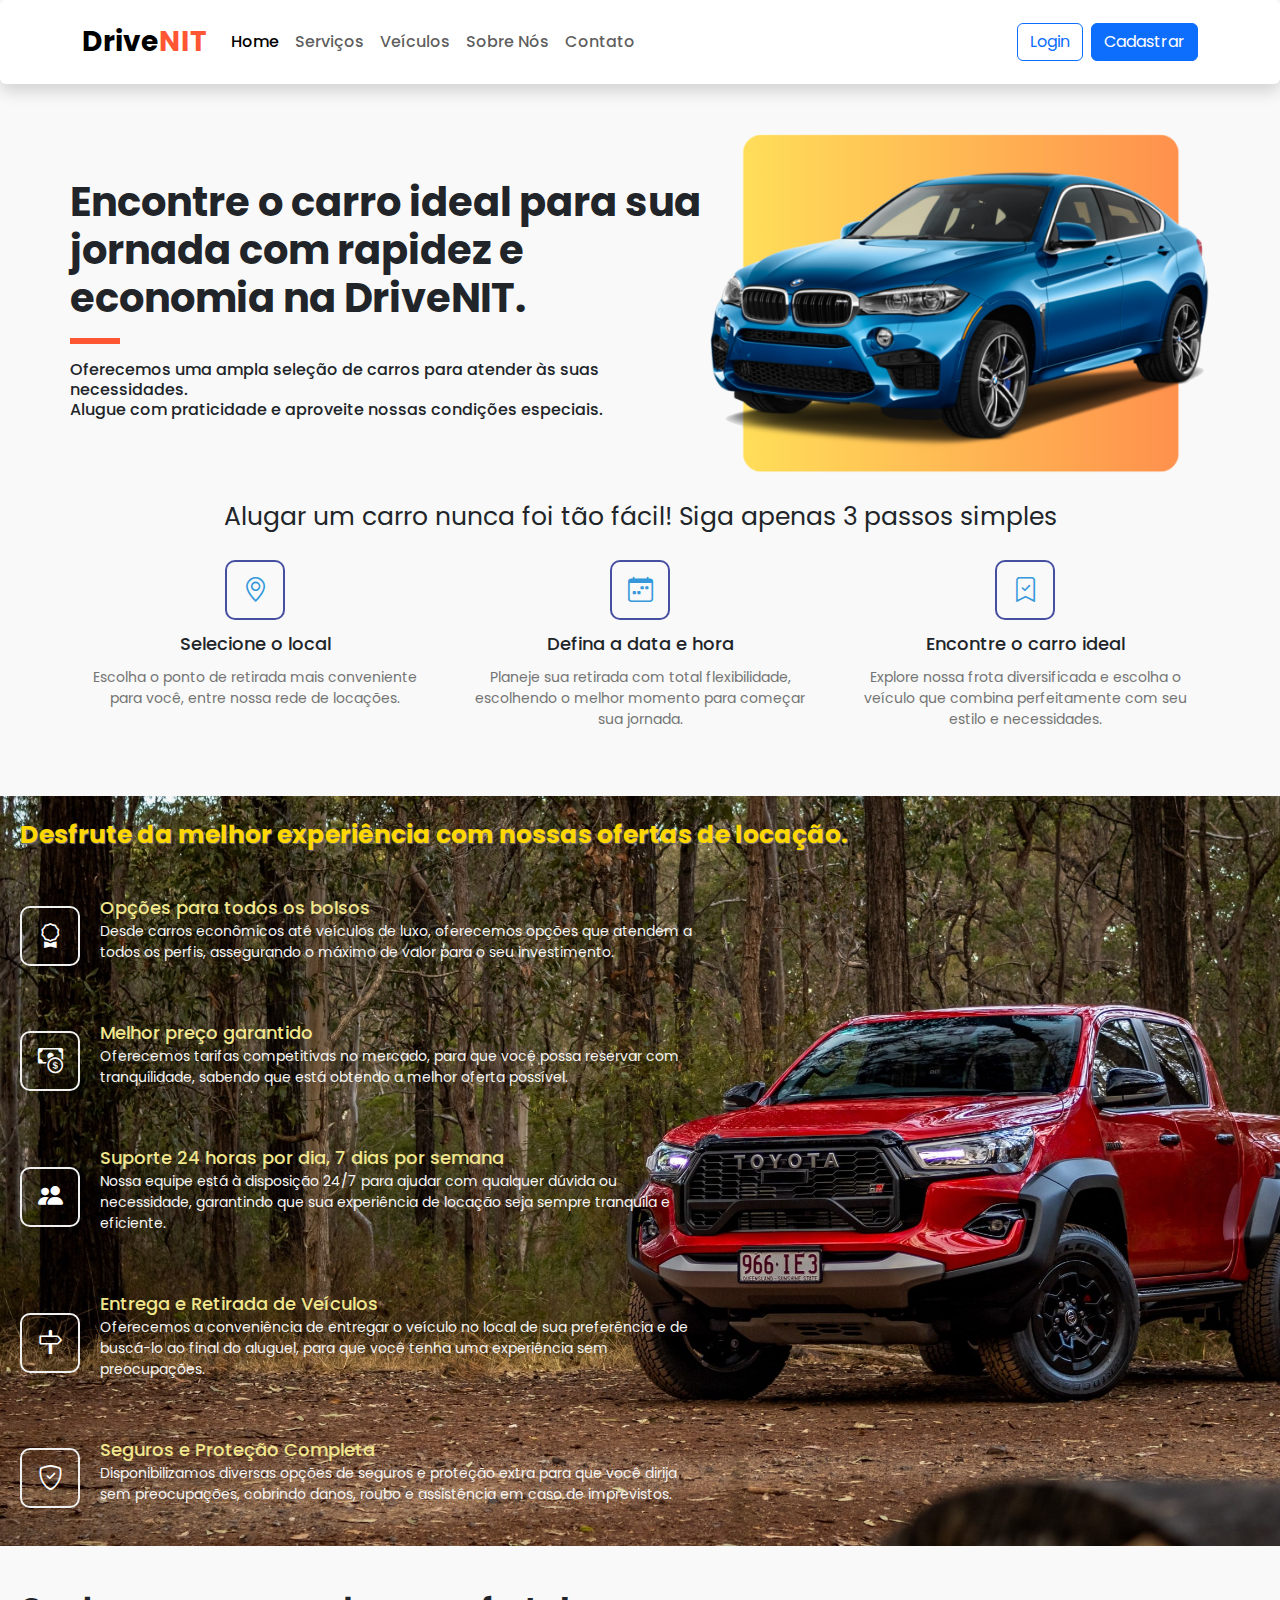
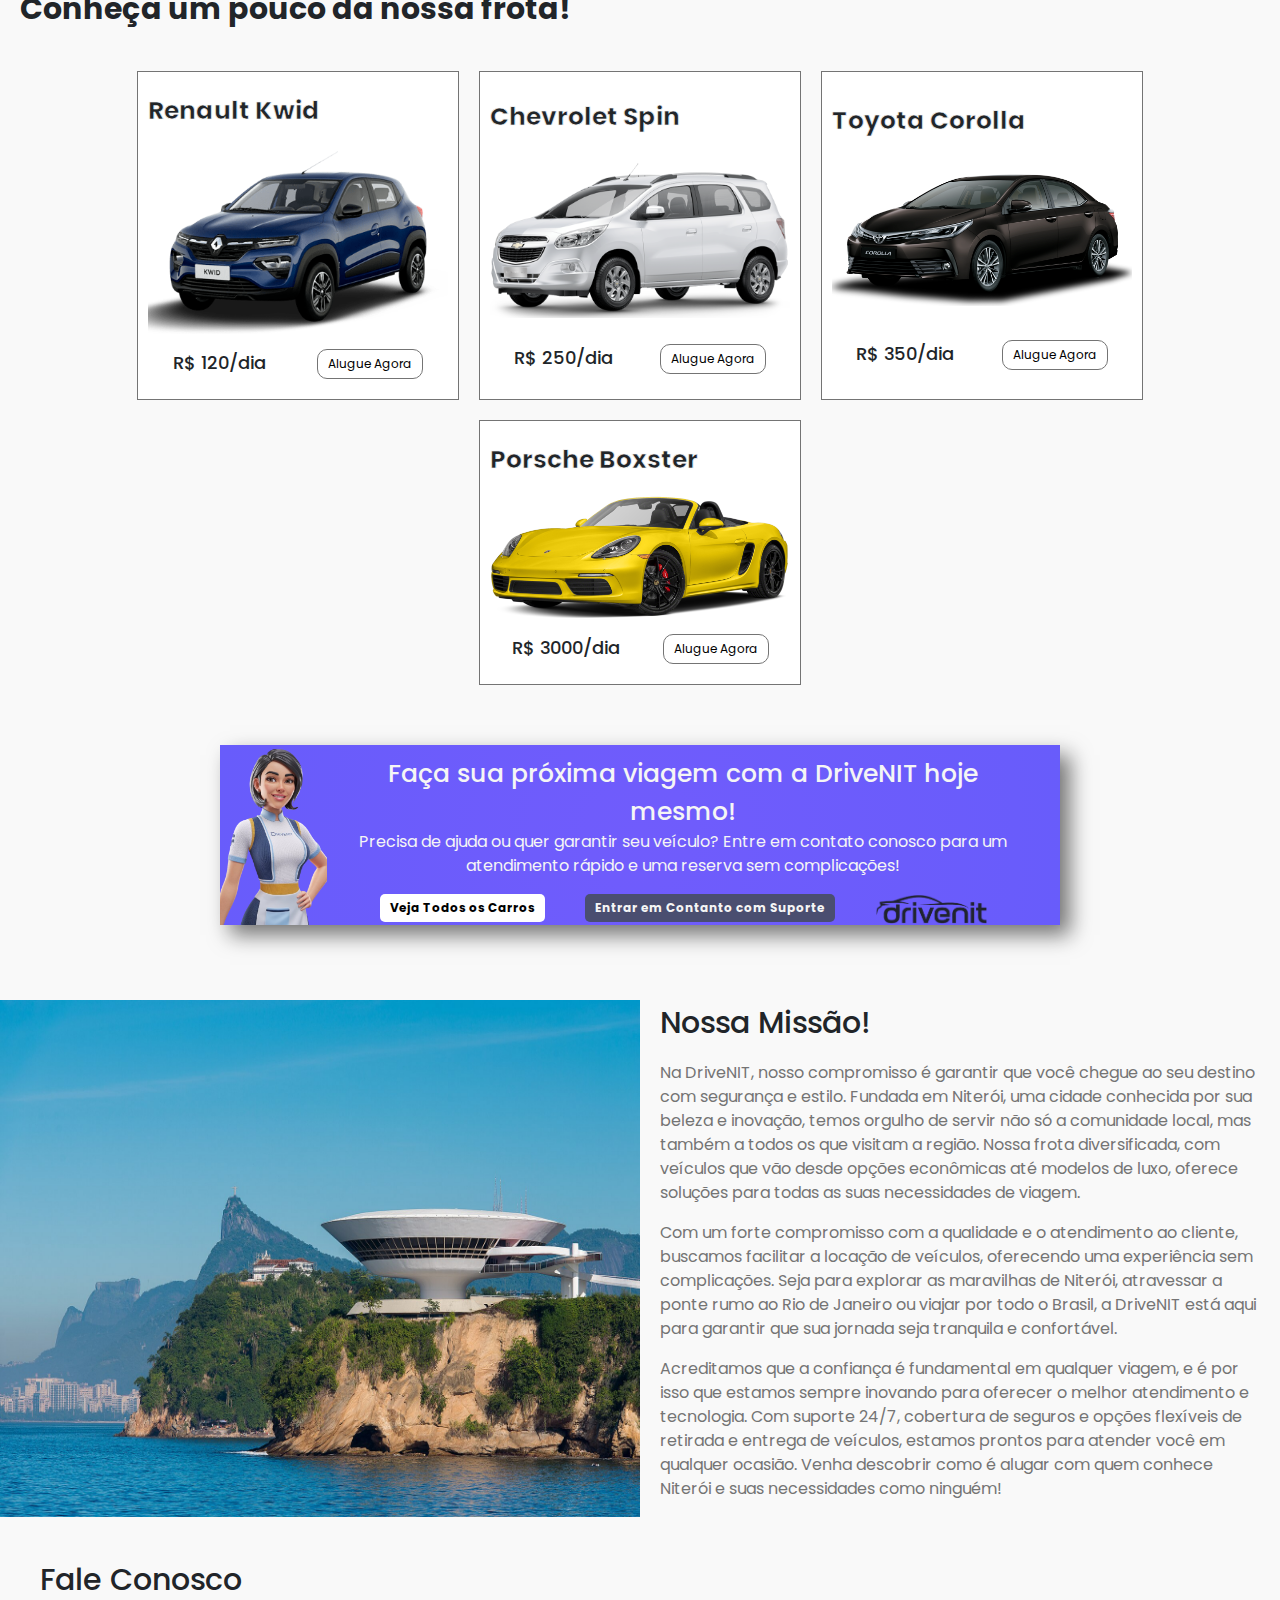
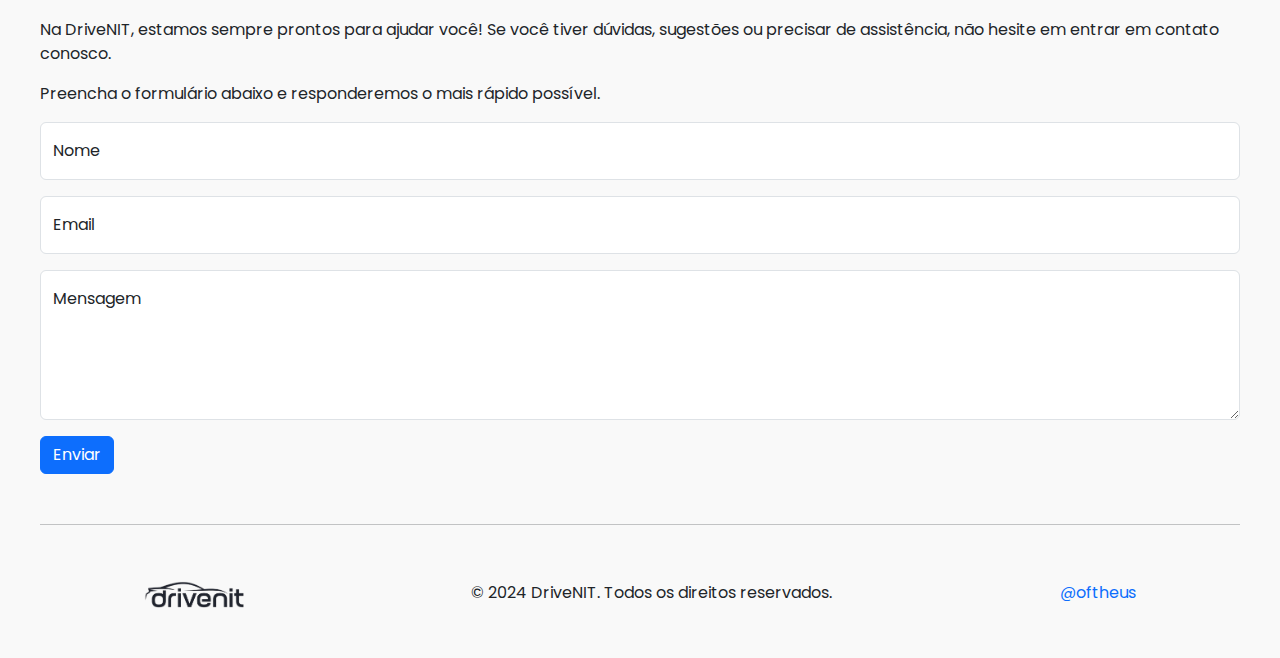
<file: index.html>
<!doctype html>
<html lang="en">
  <head>
    <meta charset="utf-8">
    <meta name="viewport" content="width=device-width, initial-scale=1">
    <title>DriveNIT</title>
    <link rel="stylesheet" href="style.css">
    <link href="https://cdn.jsdelivr.net/npm/bootstrap@5.3.3/dist/css/bootstrap.min.css" rel="stylesheet" integrity="sha384-QWTKZyjpPEjISv5WaRU9OFeRpok6YctnYmDr5pNlyT2bRjXh0JMhjY6hW+ALEwIH" crossorigin="anonymous">
    <link rel="stylesheet" href="https://cdn.jsdelivr.net/npm/bootstrap-icons@1.11.3/font/bootstrap-icons.min.css">
    <script src="script.js" defer></script>
  </head>
  
  <body class="vh-100">

    <!-- NavBar Bootstrap -->
    <nav class="navbar navbar-expand-lg navbar-light bg-light shadow p-3 mb-5 bg-body rounded">
      <div class="container">
        <a class="navbar-brand fs-3 fw-bold" href="#">Drive<span class="nit-text">NIT</span></a>
        <button class="navbar-toggler" type="button" data-bs-toggle="collapse" data-bs-target="#navbarSupportedContent" aria-controls="navbarSupportedContent" aria-expanded="false" aria-label="Toggle navigation">
          <span class="navbar-toggler-icon"></span>
        </button>
        
        <div class="collapse navbar-collapse" id="navbarSupportedContent">
          <ul class="navbar-nav me-auto mb-2 mb-lg-0">
            <li class="nav-item">
              <a class="nav-link active fw-medium" aria-current="page" href="#home">Home</a>
            </li>
            <li class="nav-item">
              <a class="nav-link fw-medium" href="#services">Serviços</a>
            </li>
            <li class="nav-item">
              <a class="nav-link fw-medium" href="#home-veiculos">Veículos</a>
            </li>
            <li class="nav-item">
              <a class="nav-link fw-medium" href="#sobre-container">Sobre Nós</a>
            </li>
            <li class="nav-item">
              <a class="nav-link fw-medium" href="#contato-container">Contato</a>
            </li>
          </ul>
          
          <!-- Botões de Login e Cadastrar -->
          <div class="d-flex">
            <a href="login.html" class="btn btn-outline-primary me-2">Login</a>
            <a href="cadastrar.html" class="btn btn-primary">Cadastrar</a>
          </div>
        </div>
      </div>
    </nav>
    


    <main>
      <section id="home">
        <div id="main-container">
          <div class="text-container">
            <h1>Encontre o carro ideal para sua jornada com rapidez e economia na DriveNIT.</h1>
            <hr class="line-detail">
            <h2>Oferecemos uma ampla seleção de carros para atender às suas necessidades.</br> Alugue com praticidade e aproveite nossas condições especiais.</h2>
          </div>
          <div class="banner-home">
            <img src="assets/bmwx6.png" class="img-fluid" alt="BMWX6">
          </div>
        </div>
        <div id="steps-container">
          <span class="steps-title">Alugar um carro nunca foi tão fácil! Siga apenas 3 passos simples</span>
          <div id="steps">
            <div class="step" id="first">
              <div class="icon">
                <i class="bi bi-geo-alt"></i>
              </div>
              <span>Selecione o local</span>
              <p>Escolha o ponto de retirada mais conveniente para você, entre nossa rede de locações.</p>
            </div>
            <div class="step" id="second">
              <div class="icon">
                <i class="bi bi-calendar-week"></i>
              </div>
              <span>Defina a data e hora</span>
              <p>Planeje sua retirada com total flexibilidade, escolhendo o melhor momento para começar sua jornada.</p>
            </div>
            <div class="step" id="third">
              <div class="icon">
                <i class="bi bi-bookmark-check"></i>
              </div>
              <span>Encontre o carro ideal</span>
              <p>Explore nossa frota diversificada e escolha o veículo que combina perfeitamente com seu estilo e necessidades.</p>
            </div>
          </div>
        </div>
      </section>

      <section id="services">
        <div class="services-title">
          <span>Desfrute da melhor experiência com nossas ofertas de locação.</span>
        </div>
        <div class="service">
          <div class="icon service">
            <i class="bi bi-award"></i>
          </div>
          <div class="service-description">
            <span>Opções para todos os bolsos</span>
            <p>Desde carros econômicos até veículos de luxo, oferecemos opções que atendem a todos os perfis, assegurando o máximo de valor para o seu investimento.</p>
          </div>
        </div>
        <div class="service">
          <div class="icon service">
            <i class="bi bi-cash-coin"></i>
          </div>
          <div class="service-description">
            <span>Melhor preço garantido</span>
            <p>Oferecemos tarifas competitivas no mercado, para que você possa reservar com tranquilidade, sabendo que está obtendo a melhor oferta possível.</p>
          </div>
        </div>
        <div class="service">
          <div class="icon service">
            <i class="bi bi-people-fill"></i>
          </div>
          <div class="service-description">
            <span>Suporte 24 horas por dia, 7 dias por semana</span>
            <p>Nossa equipe está à disposição 24/7 para ajudar com qualquer dúvida ou necessidade, garantindo que sua experiência de locação seja sempre tranquila e eficiente.</p>
          </div>
        </div>
        <div class="service">
          <div class="icon service">
            <i class="bi bi-signpost"></i>
          </div>
          <div class="service-description">
            <span>Entrega e Retirada de Veículos</span>
            <p>Oferecemos a conveniência de entregar o veículo no local de sua preferência e de buscá-lo ao final do aluguel, para que você tenha uma experiência sem preocupações.</p>
          </div>
        </div>
        <div class="service">
          <div class="icon service">
            <i class="bi bi-shield-check"></i>
          </div>
          <div class="service-description">
            <span>Seguros e Proteção Completa</span>
            <p>Disponibilizamos diversas opções de seguros e proteção extra para que você dirija sem preocupações, cobrindo danos, roubo e assistência em caso de imprevistos.</p>
          </div>
        </div>
      </section>

      <section class="veiculos" id="home-veiculos">
        <div class="veiculo-top-container">
          <span class="veiculo-title">Conheça um pouco da nossa frota!</span>
        </div>
        
        <div class="veiculo-bottom-container">
          <div class="carro" id="1">
            <span class="car-name">Renault Kwid</span>
            <img src="assets/kwid.png" alt="Renault Kwid">
            <div class="price-container">
              <span class="valor">R$ 120/dia</span>
              <a href="cadastrar.html"><button class="alugar-btn">Alugue Agora</button></a>
            </div>
          </div>
          <div class="carro" id="2">
            <span class="car-name">Chevrolet Spin</span>
            <img src="assets/spin.png" alt="Chevrolet Spin">
            <div class="price-container">
              <span class="valor">R$ 250/dia</span>
              <a href="cadastrar.html"><button class="alugar-btn">Alugue Agora</button></a>
            </div>
          </div>
          <div class="carro" id="3">
            <span class="car-name">Toyota Corolla</span>
            <img src="assets/corola.png" alt="Toyota Corolla">
            <div class="price-container">
              <span class="valor">R$ 350/dia</span>
              <a href="cadastrar.html"><button class="alugar-btn">Alugue Agora</button></a>
            </div>
          </div>
          <div class="carro" id="4">
            <span class="car-name">Porsche Boxster</span>
            <img src="assets/porsche.png" alt="Porsche Boxster">
            <div class="price-container">
              <span class="valor">R$ 3000/dia</span>
              <a href="cadastrar.html"><button class="alugar-btn">Alugue Agora</button></a>
            </div>
          </div>
        </div>

        <div id="chamada-container">
          <img src="assets/assistent.png" alt="assistent" id="assistent-img">
          <div class="chamada-text-container">
            <span class="chamada-text">Faça sua próxima viagem com a DriveNIT hoje mesmo!</span>
            <p>Precisa de ajuda ou quer garantir seu veículo? Entre em contato conosco para um atendimento rápido e uma reserva sem complicações!</p>
            <div class="chamada-button-container">
              <a href="catalogo.html"><button class="see-all-btn" href="cadastrar.html">Veja Todos os Carros</button></a>
              <a href="#contato-container"><button class="support-online-btn">Entrar em Contanto com Suporte</button></a>
              <img src="assets/logo.png" alt="logo" id="logo-img">
            </div>
          </div>
        </div>
      </section>

      <section id="sobre-container">
        <img src="assets/mac.jpg" alt="MAC">
        <div class="sobre-texto">
          <span>Nossa Missão!</span>
          <div class="sobre-paragrafos">
            <p id="paragrafo1-sobre">Na DriveNIT, nosso compromisso é garantir que você chegue ao seu destino com segurança e estilo. Fundada em Niterói, uma cidade conhecida por sua beleza e inovação, temos orgulho de servir não só a comunidade local, mas também a todos os que visitam a região. Nossa frota diversificada, com veículos que vão desde opções econômicas até modelos de luxo, oferece soluções para todas as suas necessidades de viagem.</p>
            <p>Com um forte compromisso com a qualidade e o atendimento ao cliente, buscamos facilitar a locação de veículos, oferecendo uma experiência sem complicações. Seja para explorar as maravilhas de Niterói, atravessar a ponte rumo ao Rio de Janeiro ou viajar por todo o Brasil, a DriveNIT está aqui para garantir que sua jornada seja tranquila e confortável.</p>
            <p>Acreditamos que a confiança é fundamental em qualquer viagem, e é por isso que estamos sempre inovando para oferecer o melhor atendimento e tecnologia. Com suporte 24/7, cobertura de seguros e opções flexíveis de retirada e entrega de veículos, estamos prontos para atender você em qualquer ocasião. Venha descobrir como é alugar com quem conhece Niterói e suas necessidades como ninguém!</p>
          </div>
        </div>
      </section>

      <section id="contato-container">
        <span>Fale Conosco</span>
        <p id="paragrafo1-contato">Na DriveNIT, estamos sempre prontos para ajudar você! Se você tiver dúvidas, sugestões ou precisar de assistência, não hesite em entrar em contato conosco.</p>
        <p>Preencha o formulário abaixo e responderemos o mais rápido possível.</p>
        <form id="contact-form">
          <div class="form-floating mb-3">
            <input type="text" class="form-control" id="floatingInput" placeholder="Nome" required>
            <label for="floatingInput">Nome</label>
          </div>
          <div class="form-floating">
            <input type="email" class="form-control" id="floatingPassword" placeholder="nome@exemplo.com" required>
            <label for="floatingInput">Email</label>
          </div>
          <div class="form-floating" id="messagem-textarea">
            <textarea class="form-control" placeholder="Deixe sua mensagem aqui." id="floatingTextarea2" style="height: 150px" required></textarea>
            <label for="floatingTextarea2">Mensagem</label>
          </div>
          <button type="submit" class="btn btn-primary">Enviar</button>
        </form>
        <hr>
      </section>
    </main>

    <footer>
      <div class="footer-container">
        <img src="assets/logo.png" alt="logo">
        <span>© 2024 DriveNIT. Todos os direitos reservados.</span>
        <a href="https://github.com/oftheus">@oftheus</a>
      </div>
    </footer>

    <script src="https://cdn.jsdelivr.net/npm/bootstrap@5.3.3/dist/js/bootstrap.bundle.min.js" integrity="sha384-YvpcrYf0tY3lHB60NNkmXc5s9fDVZLESaAA55NDzOxhy9GkcIdslK1eN7N6jIeHz" crossorigin="anonymous"></script>
  </body>
</html>
</file>
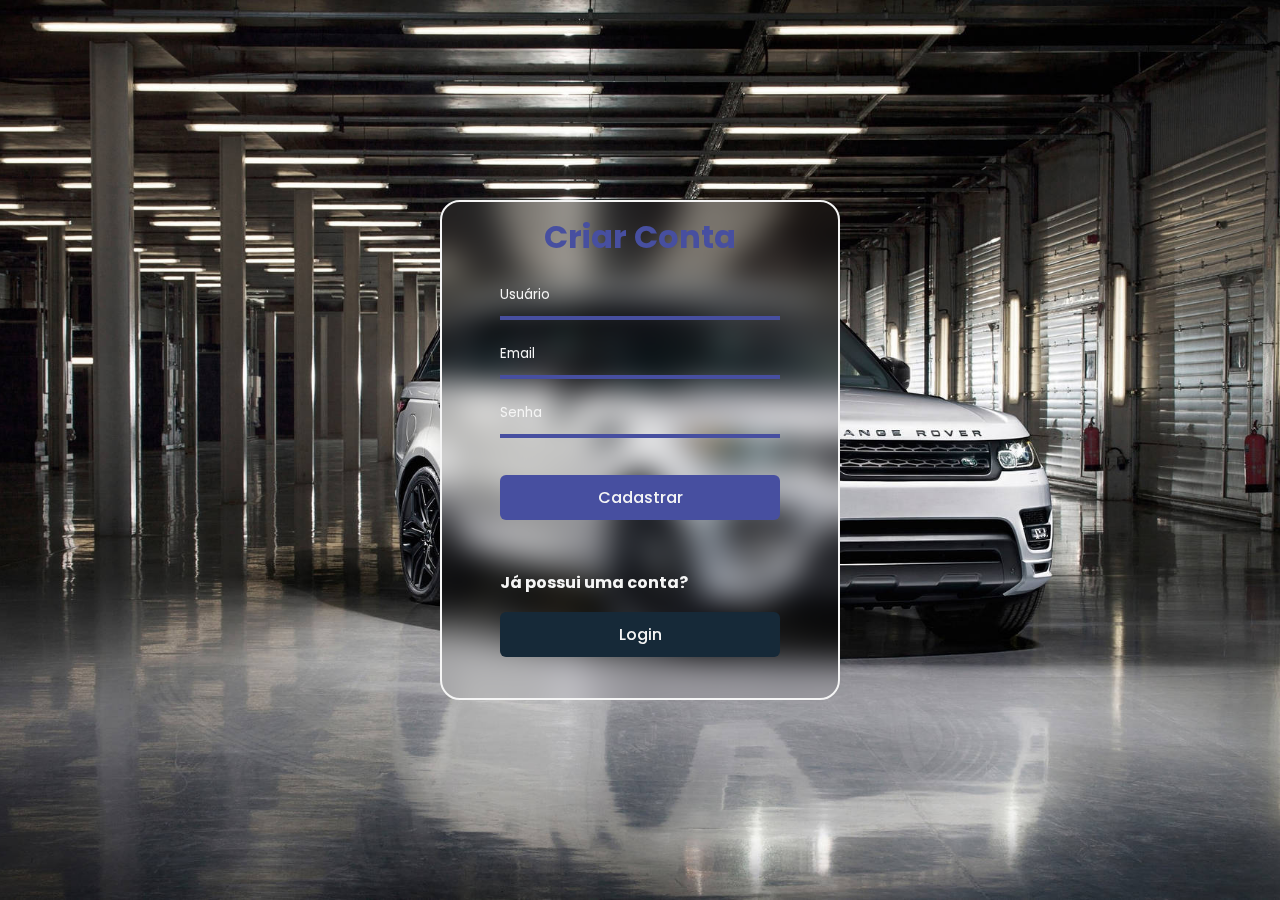
<file: cadastrar.html>
<!DOCTYPE html>
<html lang="en">
<head>
  <meta charset="UTF-8">
  <meta name="viewport" content="width=device-width, initial-scale=1.0">
  <title>Inicial | DriveNIT</title>
  <link rel="stylesheet" href="style.css">
  <script src="script.js" defer></script>
</head>
<body class="lc-body" id="cadastrar-body">
  <main>
    <div class="cadastrar-container">
      <form id="form-cadastro">
        <span>Criar Conta</span>
        <div class="form-floating">
          <input type="text" class="form-control" id="floatingInput" placeholder="Usuário" required>
          <label for="floatingInput"></label>
          <div class="invalid-feedback">
          </div>
          <hr>
        </div>
        <div class="form-floating mb-3">
          <input type="email" class="form-control" id="floatingInput" placeholder="Email" required>
          <label for="floatingInput"></label>
          <div class="invalid-feedback">
          </div>
          <hr>
        </div>
        <div class="form-floating">
          <input type="password" class="form-control" id="floatingPassword" placeholder="Senha" required minlength="6">
          <label for="floatingPassword"></label>
          <div class="invalid-feedback">
          </div>
          <hr>
        </div>
        <button type="submit" class="btn btn-primary lc-btn">Cadastrar</button>
      </form>
      <div class="opcao-login">
        <p>Já possui uma conta?</p>
        <a href="login.html"><button class="btn btn-primary lc-btn" id="opcao-login-btn">Login</button></a>
      </div>
    </div>
  </main>
</body>
</html>
</file>
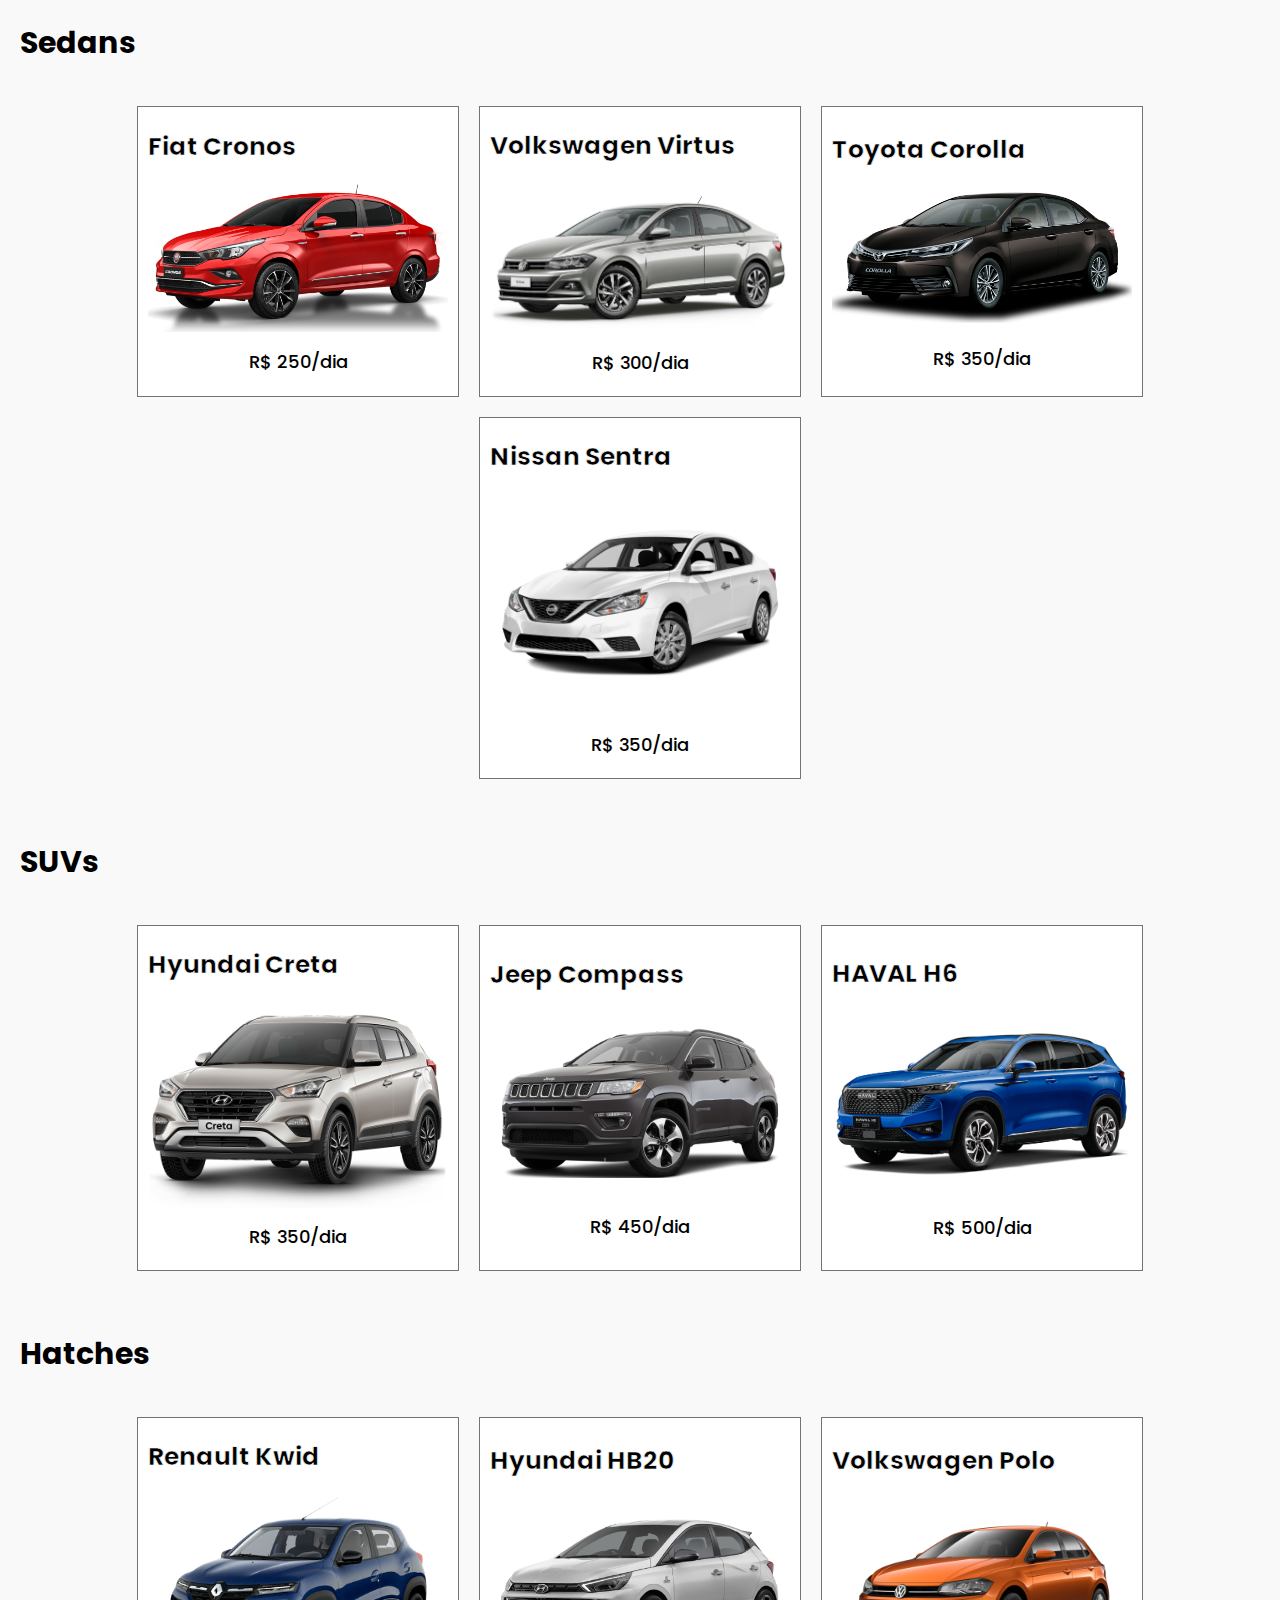
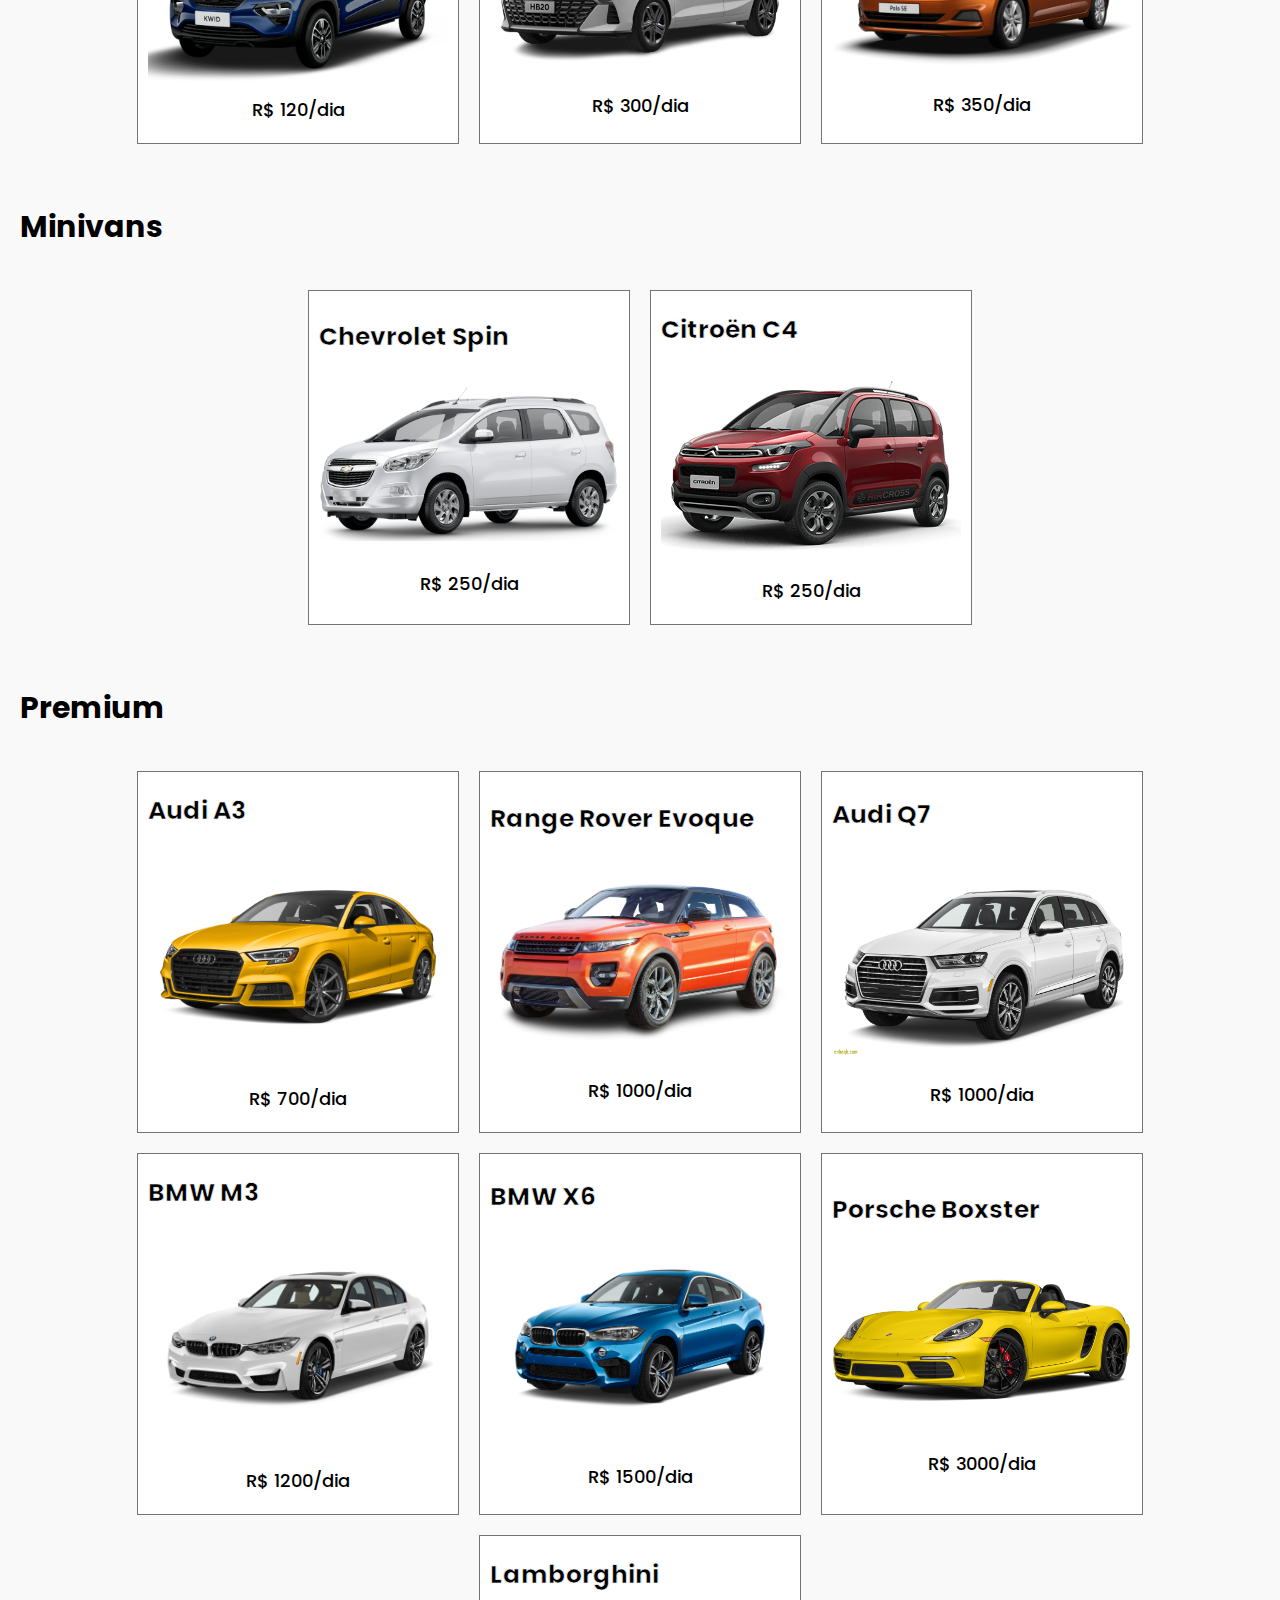
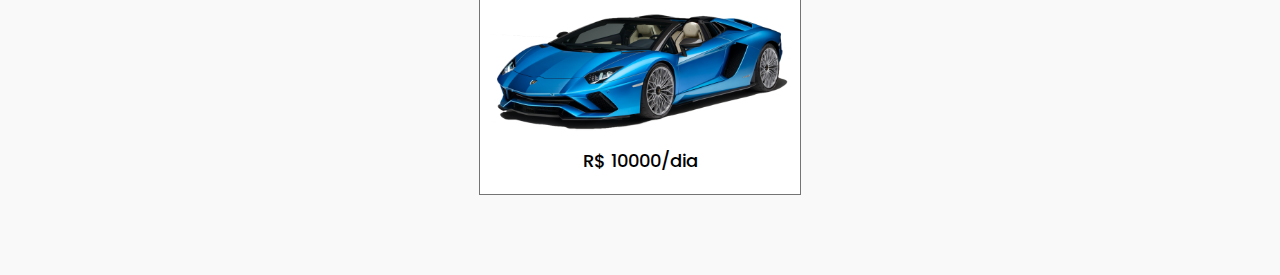
<file: catalogo.html>
<!DOCTYPE html>
<html lang="en">
<head>
  <meta charset="UTF-8">
  <meta name="viewport" content="width=device-width, initial-scale=1.0">
  <title>Catálogo</title>
  <link rel="stylesheet" href="style.css">
</head>
<body>
  <main>
    <section class="veiculos" id="catalago-veiculos">

      <div class="veiculo-top-container sedans">
        <span class="veiculo-title">Sedans</span>
      </div>
      <div class="veiculo-bottom-container sedans">
        <div class="carro" id="1">
          <span class="car-name">Fiat Cronos</span>
          <img src="assets/cronos.png" alt="Fiat Cronos">
          <div class="price-container">
            <span class="valor">R$ 250/dia</span>
          </div>
        </div>
        <div class="carro" id="2">
          <span class="car-name">Volkswagen Virtus</span>
          <img src="assets/virtus.png" alt="Volkswagen Virtus">
          <div class="price-container">
            <span class="valor">R$ 300/dia</span>
          </div>
        </div>
        <div class="carro" id="3">
          <span class="car-name">Toyota Corolla</span>
          <img src="assets/corola.png" alt="Toyota Corolla">
          <div class="price-container">
            <span class="valor">R$ 350/dia</span>
          </div>
        </div>
        <div class="carro" id="4">
          <span class="car-name">Nissan Sentra</span>
          <img src="assets/sentra.png" alt="Nissan Sentra">
          <div class="price-container">
            <span class="valor">R$ 350/dia</span>
          </div>
        </div>
      </div>

      <div class="veiculo-top-container suvs">
        <span class="veiculo-title">SUVs</span>
      </div>
      <div class="veiculo-bottom-container suvs">
        <div class="carro" id="1">
          <span class="car-name">Hyundai Creta</span>
          <img src="assets/creta.png" alt="Hyundai Creta">
          <div class="price-container">
            <span class="valor">R$ 350/dia</span>
          </div>
        </div>
        <div class="carro" id="2">
          <span class="car-name">Jeep Compass</span>
          <img src="assets/compass.png" alt="Jeep Compass">
          <div class="price-container">
            <span class="valor">R$ 450/dia</span>
          </div>
        </div>
        <div class="carro" id="3">
          <span class="car-name">HAVAL H6</span>
          <img src="assets/haval.png" alt="HAVAL H6">
          <div class="price-container">
            <span class="valor">R$ 500/dia</span>
          </div>
        </div>
      </div>

      <div class="veiculo-top-container hatches">
        <span class="veiculo-title">Hatches</span>
      </div>
      <div class="veiculo-bottom-container">
        <div class="carro" id="1">
          <span class="car-name">Renault Kwid</span>
          <img src="assets/kwid.png" alt="Renault Kwid">
          <div class="price-container">
            <span class="valor">R$ 120/dia</span>
          </div>
        </div>
        <div class="carro" id="2">
          <span class="car-name">Hyundai HB20</span>
          <img src="assets/hb20.png" alt="Hyundai HB20">
          <div class="price-container">
            <span class="valor">R$ 300/dia</span>
          </div>
        </div>
        <div class="carro" id="3">
          <span class="car-name">Volkswagen Polo</span>
          <img src="assets/polo.png" alt="Volkswagen Polo">
          <div class="price-container">
            <span class="valor">R$ 350/dia</span>
          </div>
        </div>
      </div>

      <div class="veiculo-top-container minivans">
        <span class="veiculo-title">Minivans</span>
      </div>
      <div class="veiculo-bottom-container minivans">
        <div class="carro" id="1">
          <span class="car-name">Chevrolet Spin</span>
          <img src="assets/spin.png" alt="Chevrolet Spin">
          <div class="price-container">
            <span class="valor">R$ 250/dia</span>
          </div>
        </div>
        <div class="carro" id="2">
          <span class="car-name">Citroën C4</span>
          <img src="assets/c4.png" alt="Citroën C4">
          <div class="price-container">
            <span class="valor">R$ 250/dia</span>
          </div>
        </div>
      </div>

      <div class="veiculo-top-container premium">
        <span class="veiculo-title">Premium</span>
      </div>
      <div class="veiculo-bottom-container premium">
        <div class="carro" id="1">
          <span class="car-name">Audi A3</span>
          <img src="assets/a3.png" alt="Audi A3">
          <div class="price-container">
            <span class="valor">R$ 700/dia</span>
          </div>
        </div>
        <div class="carro" id="2">
          <span class="car-name">Range Rover Evoque</span>
          <img src="assets/rangerover.png" alt="Land Rover Range Rover Evoque">
          <div class="price-container">
            <span class="valor">R$ 1000/dia</span>
          </div>
        </div>
        <div class="carro" id="3">
          <span class="car-name">Audi Q7</span>
          <img src="assets/q7.png" alt="Audi Q7">
          <div class="price-container">
            <span class="valor">R$ 1000/dia</span>
          </div>
        </div>
        <div class="carro" id="4">
          <span class="car-name">BMW M3</span>
          <img src="assets/m3.png" alt="BMW M3">
          <div class="price-container">
            <span class="valor">R$ 1200/dia</span>
          </div>
        </div>
        <div class="carro" id="5">
          <span class="car-name">BMW X6</span>
          <img src="assets/x6.png" alt="BMW X6">
          <div class="price-container">
            <span class="valor">R$ 1500/dia</span>
          </div>
        </div>
        <div class="carro" id="6">
          <span class="car-name">Porsche Boxster</span>
          <img src="assets/porsche.png" alt="Porsche Boxster">
          <div class="price-container">
            <span class="valor">R$ 3000/dia</span>
          </div>
        </div>
        <div class="carro" id="7">
          <span class="car-name">Lamborghini</span>
          <img src="assets/lamborghini.png" alt="Lamborghini">
          <div class="price-container">
            <span class="valor">R$ 10000/dia</span>
          </div>
        </div>
      </div>

    </section>
  </main>
</body>
</html>
</file>
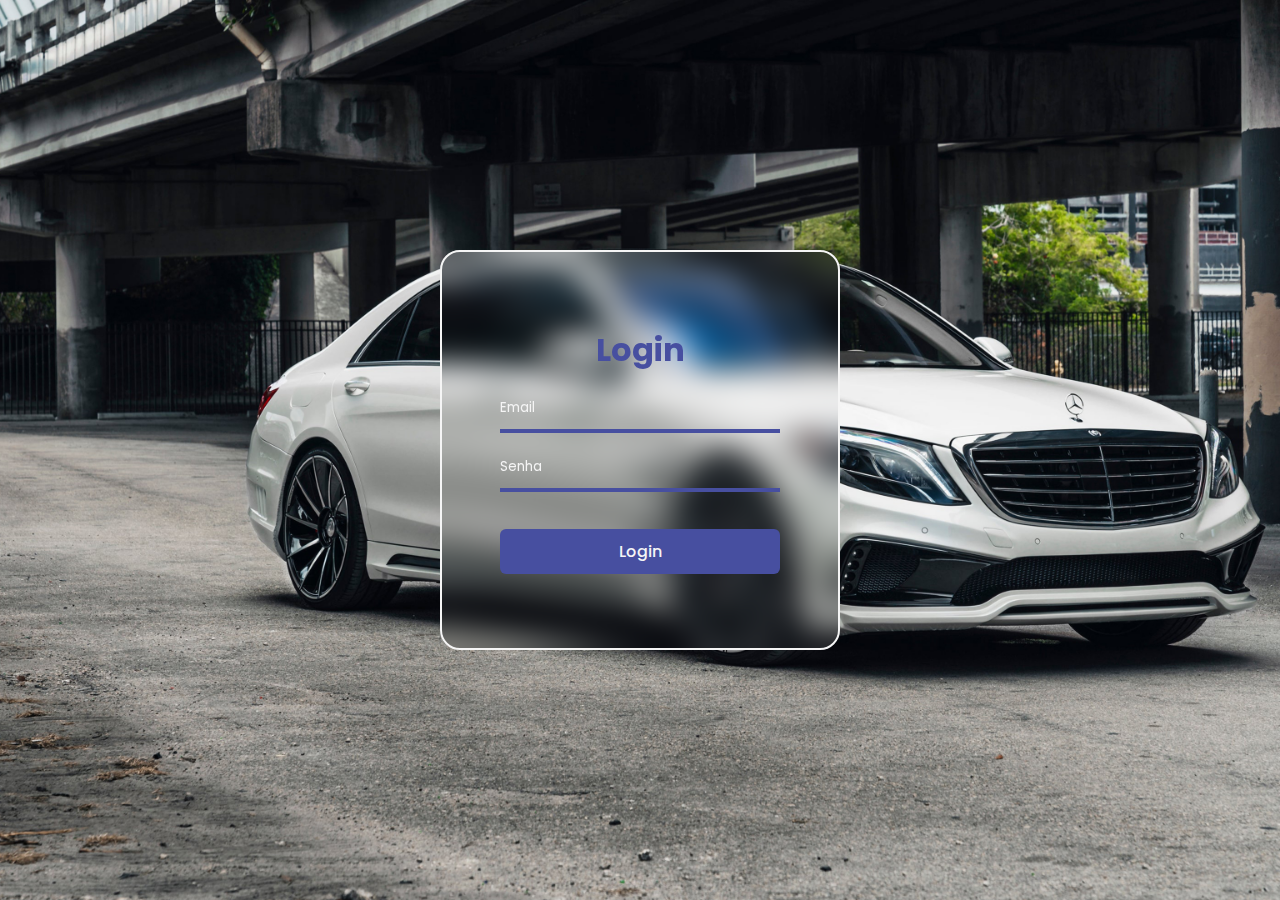
<file: login.html>
<!DOCTYPE html>
<html lang="en">
<head>
  <meta charset="UTF-8">
  <meta name="viewport" content="width=device-width, initial-scale=1.0">
  <title>Inicial | DriveNIT</title>
  <link rel="stylesheet" href="style.css">
  <script src="script.js" defer></script>
</head>
<body class="lc-body">
  <main id="login-main">
    <form class="lc-form" id="loginform">
      <span>Login</span>
      <div class="form-floating mb-3">
        <input type="email" class="form-control" id="floatingInput" placeholder="Email" required>
        <label for="floatingInput"></label>
        <div class="invalid-feedback">
        </div>
        <hr>
      </div>
      <div class="form-floating">
        <input type="password" class="form-control" id="floatingPassword" placeholder="Senha" required minlength="6">
        <label for="floatingPassword"></label>
        <div class="invalid-feedback">
        </div>
        <hr>
      </div>
      <button type="submit" class="btn btn-primary lc-btn">Login</button>
    </form>
  </main>
</body>
</html>
</file>
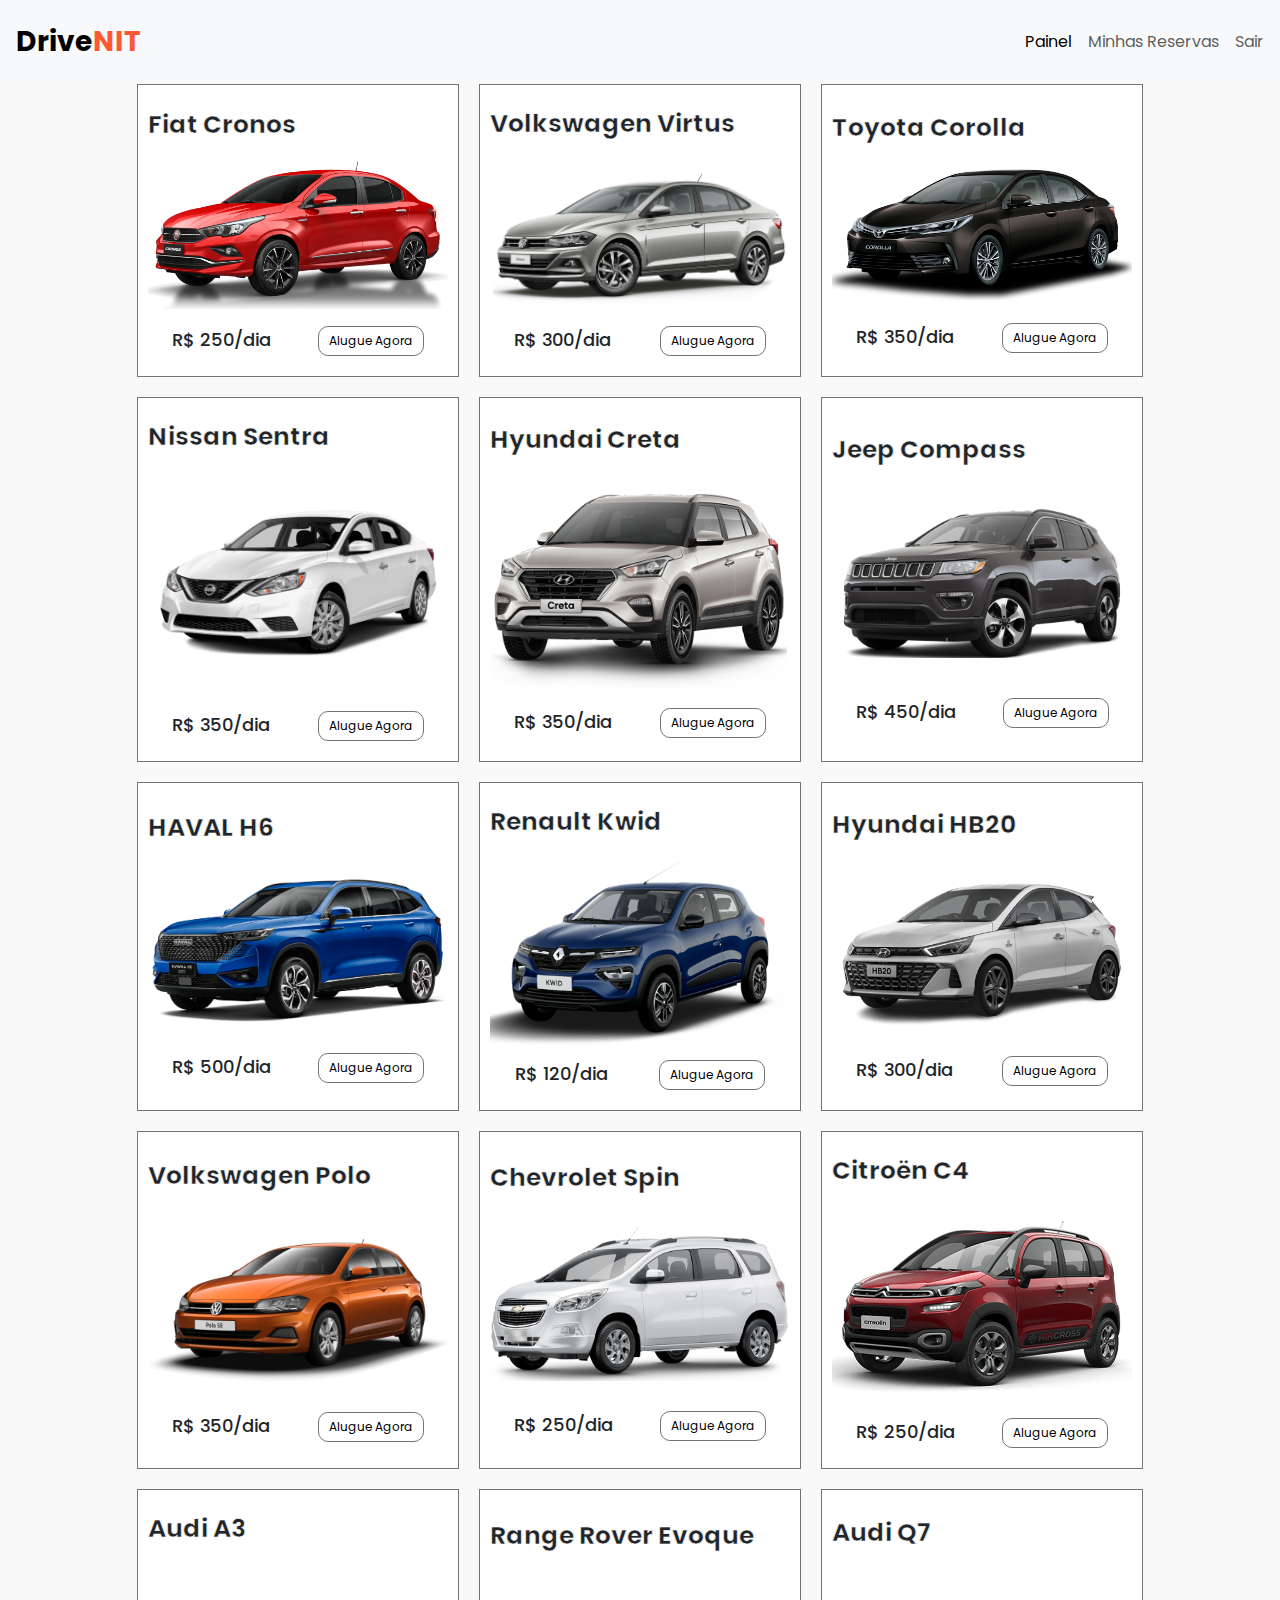
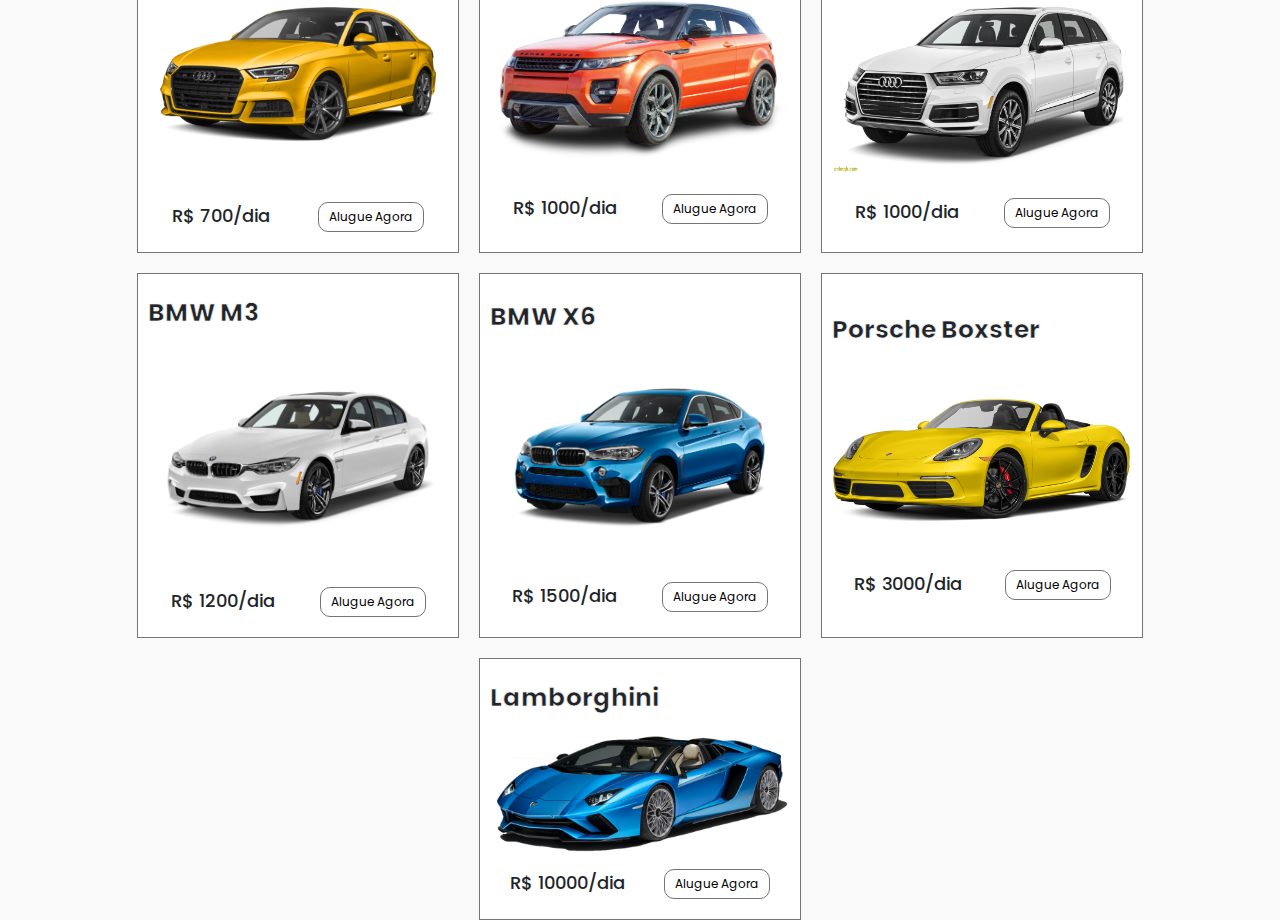
<file: usuariopage.html>
<!DOCTYPE html>
<html lang="en">
<head>
  <meta charset="UTF-8">
  <meta name="viewport" content="width=device-width, initial-scale=1.0">
  <title>DriveNIT</title>
  <link rel="stylesheet" href="style.css">
  <link href="https://cdn.jsdelivr.net/npm/bootstrap@5.3.3/dist/css/bootstrap.min.css" rel="stylesheet" integrity="sha384-QWTKZyjpPEjISv5WaRU9OFeRpok6YctnYmDr5pNlyT2bRjXh0JMhjY6hW+ALEwIH" crossorigin="anonymous">
  <script src="script.js" defer></script>
</head>
<body class="vh-100">
  <nav class="navbar navbar-light bg-light p-3">
    <a class="navbar-brand fs-3 fw-bold" href="#">Drive<span class="nit-text">NIT</span></a>
    <div class="navbar-nav ms-auto d-flex flex-row gap-3">
      <a class="nav-item nav-link active" href="#">Painel</a>
      <a class="nav-item nav-link" href="minhasreservas.html">Minhas Reservas</a>
      <a class="nav-item nav-link" href="#">Sair</a>
    </div>
  </nav>
  
  <main>
    <div class="veiculo-bottom-container">
      
      <div class="carro" id="1">
        <span class="car-name">Fiat Cronos</span>
        <img src="assets/cronos.png" alt="Fiat Cronos">
        <div class="price-container">
          <span class="valor">R$ 250/dia</span>
          <a href="#alugar"><button class="alugar-btn">Alugue Agora</button></a>
        </div>
      </div>
      <div class="carro" id="2">
        <span class="car-name">Volkswagen Virtus</span>
        <img src="assets/virtus.png" alt="Volkswagen Virtus">
        <div class="price-container">
          <span class="valor">R$ 300/dia</span>
          <a href="#alugar"><button class="alugar-btn">Alugue Agora</button></a>
        </div>
      </div>
      <div class="carro" id="3">
        <span class="car-name">Toyota Corolla</span>
        <img src="assets/corola.png" alt="Toyota Corolla">
        <div class="price-container">
          <span class="valor">R$ 350/dia</span>
          <a href="#alugar"><button class="alugar-btn">Alugue Agora</button></a>
        </div>
      </div>
      <div class="carro" id="4">
        <span class="car-name">Nissan Sentra</span>
        <img src="assets/sentra.png" alt="Nissan Sentra">
        <div class="price-container">
          <span class="valor">R$ 350/dia</span>
          <a href="#alugar"><button class="alugar-btn">Alugue Agora</button></a>
        </div>
      </div>
      <div class="carro" id="5">
        <span class="car-name">Hyundai Creta</span>
        <img src="assets/creta.png" alt="Hyundai Creta">
        <div class="price-container">
          <span class="valor">R$ 350/dia</span>
          <a href="#alugar"><button class="alugar-btn">Alugue Agora</button></a>
        </div>
      </div>
      <div class="carro" id="6">
        <span class="car-name">Jeep Compass</span>
        <img src="assets/compass.png" alt="Jeep Compass">
        <div class="price-container">
          <span class="valor">R$ 450/dia</span>
          <a href="#alugar"><button class="alugar-btn">Alugue Agora</button></a>
        </div>
      </div>
      <div class="carro" id="7">
        <span class="car-name">HAVAL H6</span>
        <img src="assets/haval.png" alt="HAVAL H6">
        <div class="price-container">
          <span class="valor">R$ 500/dia</span>
          <a href="#alugar"><button class="alugar-btn">Alugue Agora</button></a>
        </div>
      </div>
      <div class="carro" id="8">
        <span class="car-name">Renault Kwid</span>
        <img src="assets/kwid.png" alt="Renault Kwid">
        <div class="price-container">
          <span class="valor">R$ 120/dia</span>
          <a href="#alugar"><button class="alugar-btn">Alugue Agora</button></a>
        </div>
      </div>
      <div class="carro" id="9">
        <span class="car-name">Hyundai HB20</span>
        <img src="assets/hb20.png" alt="Hyundai HB20">
        <div class="price-container">
          <span class="valor">R$ 300/dia</span>
          <a href="#alugar"><button class="alugar-btn">Alugue Agora</button></a>
        </div>
      </div>
      <div class="carro" id="10">
        <span class="car-name">Volkswagen Polo</span>
        <img src="assets/polo.png" alt="Volkswagen Polo">
        <div class="price-container">
          <span class="valor">R$ 350/dia</span>
          <a href="#alugar"><button class="alugar-btn">Alugue Agora</button></a>
        </div>
      </div>
      <div class="carro" id="11">
        <span class="car-name">Chevrolet Spin</span>
        <img src="assets/spin.png" alt="Chevrolet Spin">
        <div class="price-container">
          <span class="valor">R$ 250/dia</span>
          <a href="#alugar"><button class="alugar-btn">Alugue Agora</button></a>
        </div>
      </div>
      <div class="carro" id="12">
        <span class="car-name">Citroën C4</span>
        <img src="assets/c4.png" alt="Citroën C4">
        <div class="price-container">
          <span class="valor">R$ 250/dia</span>
          <a href="#alugar"><button class="alugar-btn">Alugue Agora</button></a>
        </div>
      </div>
      <div class="carro" id="13">
        <span class="car-name">Audi A3</span>
        <img src="assets/a3.png" alt="Audi A3">
        <div class="price-container">
          <span class="valor">R$ 700/dia</span>
          <a href="#alugar"><button class="alugar-btn">Alugue Agora</button></a>
        </div>
      </div>
      <div class="carro" id="14">
        <span class="car-name">Range Rover Evoque</span>
        <img src="assets/rangerover.png" alt="Land Rover Range Rover Evoque">
        <div class="price-container">
          <span class="valor">R$ 1000/dia</span>
          <a href="#alugar"><button class="alugar-btn">Alugue Agora</button></a>
        </div>
      </div>
      <div class="carro" id="15">
        <span class="car-name">Audi Q7</span>
        <img src="assets/q7.png" alt="Audi Q7">
        <div class="price-container">
          <span class="valor">R$ 1000/dia</span>
          <a href="#alugar"><button class="alugar-btn">Alugue Agora</button></a>
        </div>
      </div>
      <div class="carro" id="16">
        <span class="car-name">BMW M3</span>
        <img src="assets/m3.png" alt="BMW M3">
        <div class="price-container">
          <span class="valor">R$ 1200/dia</span>
          <a href="#alugar"><button class="alugar-btn">Alugue Agora</button></a>
        </div>
      </div>
      <div class="carro" id="17">
        <span class="car-name">BMW X6</span>
        <img src="assets/x6.png" alt="BMW X6">
        <div class="price-container">
          <span class="valor">R$ 1500/dia</span>
          <a href="#alugar"><button class="alugar-btn">Alugue Agora</button></a>
        </div>
      </div>
      <div class="carro" id="18">
        <span class="car-name">Porsche Boxster</span>
        <img src="assets/porsche.png" alt="Porsche Boxster">
        <div class="price-container">
          <span class="valor">R$ 3000/dia</span>
          <a href="#alugar"><button class="alugar-btn">Alugue Agora</button></a>
        </div>
      </div>
      <div class="carro" id="19">
        <span class="car-name">Lamborghini</span>
        <img src="assets/lamborghini.png" alt="Lamborghini">
        <div class="price-container">
          <span class="valor">R$ 10000/dia</span>
          <a href="#alugar"><button class="alugar-btn">Alugue Agora</button></a>
        </div>
      </div>

    </div>

    <div id="alugar">
      <form id="aluguel-form">
        <div class="data-container">
          <label for="data-retirada">Data de Retirada: </label>
          <input type="date">
        </div>
        <div class="data-container">
          <label for="data-entregaa">Data de Entrega: </label>
          <input type="date">
        </div>
        <a href="minhasreservas.html" class="reservar-btn">Alugar Carro</a>
      </form>
    </div>

  </main>

</body>
</html>
</file>
<file: style.css>
@import url('https://fonts.googleapis.com/css2?family=Poppins:ital,wght@0,100;0,200;0,300;0,400;0,500;0,600;0,700;0,800;0,900;1,100;1,200;1,300;1,400;1,500;1,600;1,700;1,800;1,900&display=swap');

*{
  box-sizing: border-box;
  margin: 0;
  padding: 0;
  font-family: "Poppins", sans-serif;
}

:root{
  --theme-color-orange: #FF5733;
  --theme-color-blue: #3498DB;
  --theme-color-purple: #474fa0;
  --theme-color-grey:#747474;
  --theme-color-light-grey:#f0f0f0;
  --theme-color-white: #F5F5F5;
  --theme-color-green: #04AA6D;
  --theme-color-dark-blue: #4a4e70;
  --theme-color-light-blue:#5a5e8d;
  --theme-color-super-dark-blue: #162938;
}

html{
  scroll-behavior: smooth;
}

body{
  background-color: #F9F9F9 !important;
  overflow-x: hidden;
}

.cadastrar-btn{
  text-decoration: none;
  padding: 8px 12px;
  color: #FFF;
  background-color:var(--theme-color-purple);
  border-radius: 10px;
}

.login-btn{
  color:var(--theme-color-blue);
  text-decoration: none;
}

.nit-text{
  color:var(--theme-color-orange);
}

#main-container{
  display: flex;
  justify-content: center;
  align-items: center;
  margin-top: 50px
}

.img-fluid{
  width: 500px;
}

.banner-home{
  display: flex;
}

.text-container{
  max-width: 50%;
  h1{
    font-weight: bold;
  }
  h2{
    font-size: 16px;
    line-height:20px;
  }
}

.line-detail{
  width: 50px;
  border: 3px solid var(--theme-color-orange);
  opacity: 1;
}

#steps-container{
  margin-top: 25px;
  display: flex;
  flex-direction: column;
  justify-content: center;
  align-items: center;
}

#steps{
  display: flex;
  gap: 35px;
}

.step{
  max-width: 350px;
  display: flex;
  flex-direction: column;
  align-items: center;
  text-align: center;
  span{
    font-size: 18px;
    font-weight: 500;
  }
  gap:10px;
  p{
    font-size: 14px;
    color: var(--theme-color-grey);
  }
}

.steps-title{
  font-size: 25px;
  margin-bottom: 25px;
}

.icon{
  color: var(--theme-color-blue);
  border: 2px double var(--theme-color-purple);
  font-size: 25px;
  border-radius: 10px;
  width: 60px;
  height: 60px;
  display: flex;
  justify-content: center;
  align-items: center;
}

.icon:hover{
  background-color: var(--theme-color-blue);
  color: #FFF;
  transition: 0.3s;
  cursor: pointer;
  border: 2px solid #FFF;
}

.icon.service{
  color: #FFF;
  border: 2px solid #F0F0F0;
}

.icon.service:hover{
  color: #ff8c00;
  background-color: #CD853F;
}

#services{
  margin-top: 50px;
  margin-bottom: 20px;
  background-image: url(assets/hilux.jpg);
  background-position: center;
  background-size: cover;
  height: 750px;
}

.services-title{
  font-size: 25px;
  color: #FFD700;
  font-weight: bold;
  padding: 20px;
  text-shadow: 1px 1px 1px var(--theme-color-grey);
}

.service{
  display: flex;
  gap: 20px;
  padding: 20px;
  span{
    font-size: 18px;
    font-weight: 500;
    color:#F0E68C;
  }
  p{
    color: #F5F5F5;
    font-size: 14px;
  }
  align-items: center;
}

.service-description{
  width: 600px;
}

.veiculos{
  padding: 20px;
}

.veiculo-top-container{
  display: flex;
  justify-content: space-between;
  margin-bottom: 40px;
}

.veiculo-bottom-container{
  display: flex;
  justify-content: center;
  flex-wrap: wrap;
  gap: 20px;
  margin-bottom: 60px;
}

.carro{
  display: flex;
  flex-direction: column;
  gap: 15px;
  padding: 20px 10px;
  img{
    width: 300px;
  }
  background-color: #FFF;
  border: 1px solid var(--theme-color-grey);
  justify-content: space-around;
}

.veiculo-title{
  font-size: 30px;
  font-weight: bold;
}

.alugar-btn{
  background-color: #FFF;
  border: 1px solid var(--theme-color-grey);
  color: #000;
  padding: 5px 10px;
  border-radius: 10px;
  font-size: 12px;
}

.alugar-btn:hover{
  background-color: var(--theme-color-green);
  transition: 0.3s;
  color: var(--theme-color-white);
}

.car-name{
  font-size: 25px;
  font-weight: bold;
  -webkit-text-stroke: 0.7px var(--theme-color-white);
}

.price-container{
  display: flex;
  justify-content: space-around;
}

.valor{
  font-size: 18px;
  font-weight: 500;
}

#chamada-container{
  margin: 30px 200px 25px 200px;
  background: radial-gradient(circle, #705cfc, #685cfb);
  height: 180px;
  padding: 10px 10px 20px 10px;
  display: flex;
  justify-content: center;
  gap: 30px;
  box-shadow: 10px 10px 20px var(--theme-color-grey);
}

.see-all-btn{
  padding: 5px 10px;
  border: none;
  background-color:#fff;
  border-radius: 5px;
  font-size: 12px;
  font-weight: bold;
}

.see-all-btn:hover{
  background-color: var(--theme-color-light-grey);
  transition: 0.3s;
}

.support-online-btn{
  padding: 5px 10px;
  border: none;
  background-color:var(--theme-color-dark-blue);
  border-radius: 5px;
  color: var(--theme-color-white);
  font-size: 12px;
  font-weight: bold;
}

.support-online-btn:hover{
  background-color: var(--theme-color-light-blue);
  transition: 0.3s;
}

.chamada-button-container{
  display: flex;
  justify-content: center;
  gap: 40px
}

.chamada-text{
  color: var(--theme-color-white);
  font-weight: 500;
  font-size: 25px;
}

.chamada-text-container{
  color: var(--theme-color-white);
  display: flex;
  flex-direction: column;
  justify-content: space-around;
  text-align: center;
  padding-right: 40px;
}

#assistent-img{
  height: 190px;
  width: auto;
  margin: -20px 0 -10px -10px;
}

#logo-img{
  height: 30px;
  width: auto;
}

#sobre-container{
  display: flex;
  img{
    width: 50vw;
  }
  margin-top: 30px;
}

.sobre-texto{
  padding: 0px 20px 0px 20px;
  span{
    font-size: 30px;
    font-weight: 500;
    margin-bottom: 30px;
  }
  p{
    color: var(--theme-color-grey);
    font-size: 16px;
  }
}

#paragrafo1-sobre, #paragrafo1-contato{
  margin-top: 16px;
}

#contato-container{
  padding: 20px;
  margin:20px;
  span{
    font-size: 30px;
    font-weight: 500;
  }
  hr{
    margin-top: 50px;
  }
}

#messagem-textarea{
  margin:16px 0;
}

footer{
  padding:0 30px 50px 30px;
  img{
    width: 100px;
    height: auto;
  }
  a{
    text-decoration: none;
  }
}

.footer-container{
  display: flex;
  justify-content: space-around;
}


/* login-page */

.lc-body{
  height: 100vh;
  display: flex;
  justify-content: center;
  align-items: center;
  background: url(assets/login-background.jpg);
  background-position: center;
  background-size: cover;
}

.lc-form{
  span{
    font-size: 32px;
    font-weight: bold;
    color: var(--theme-color-purple);
  }
  display: flex;
  flex-direction: column;
  justify-content: center;
  align-items: center;
  gap: 20px;
  background-color: transparent;
  width: 400px;
  height: 400px;
  padding: 40px;
  border-radius: 20px;
  border: 2px solid var(--theme-color-white);
  backdrop-filter: blur(15px);
}

.cadastrar-container{
  span{
    font-size: 32px;
    font-weight: bold;
    color: var(--theme-color-purple);
  }
  display: flex;
  flex-direction: column;
  justify-content: center;
  align-items: center;
  gap: 20px;
  background-color: transparent;
  width: 400px;
  height: 500px;
  padding: 40px;
  border-radius: 20px;
  border: 2px solid var(--theme-color-white);
  backdrop-filter: blur(15px);
  p{
    font-weight: bold;
    color:var(--theme-color-white);
    margin-top: 30px;
  }
}

.lc-btn{
  width: 280px;
  background-color: var(--theme-color-purple);
  color: var(--theme-color-white);
  border: none;
  height: 45px;
  border-radius: 6px;
  font-size: 16px;
  font-weight: 500;
  margin-top: 17px;
  cursor: pointer;
}

.lc-btn:hover{
  transition: 0.3s;
  background-color: var(--theme-color-super-dark-blue);
}

.form-control{
  width: 280px;
  border: none; 
  background-color: transparent;
  outline: none;
  color: var(--theme-color-white);
}

.form-control::placeholder{
  color: var(--theme-color-white);
}

.form-floating hr{
  margin-top: 10px;
  border: 2px solid var(--theme-color-purple);
}

#cadastrar-body{
  background-image: url(assets/registrar-background.jpg);
}

#opcao-login-btn{
  background-color: var(--theme-color-super-dark-blue);
  margin-bottom: 30px;
}

#opcao-login-btn:hover{
  background-color: var(--theme-color-light-blue);
  transition: 0.3s;
}

#form-cadastro{
  display: flex;
  flex-direction: column;
  justify-content: center;
  align-items: center;
  gap: 20px;
}

#alugar{
  padding: 30px 30px 60px 30px;
  display: none;
}

#aluguel-form{
  display: flex;
  flex-direction: row;
  justify-content: center;
  align-items: center;
  flex-wrap: wrap;
  gap: 30px;
  input{
    width: 300px;
    padding: 15px;
    font-size: 16px;
    border-radius: 5px;
    border: none;
    outline: none;
    box-shadow: 4px 4px 10px var(--theme-color-dark-blue);
  }
}

.reservar-btn{
  background-color: var(--theme-color-green);
  color: var(--theme-color-white);
  padding: 5px 10px;
  border-radius: 10px;
  font-size: 16px;
  border: 1px solid var(--theme-color-white);
  text-decoration: none;
}
.reservar-btn:hover{
  transition: 0.3s;
  background-color: #038153;
}

#minhas-reservas-container{
  padding: 30px;
  display: flex;
  flex-direction: column;
  gap: 100px;
}


@media(max-width: 1200px){
  #chamada-container{
    height: 350px;
    margin: 0;
  }
  #assistent-img{
    margin: auto;
  }
}



@media(max-width: 820px){
  #home{
    padding: 0 20px 0 20px;
  }
  .steps-title{
    font-size: 23px;
  }
  #services{
    height: 780px;
  }
  #chamada-container{
    height: 350px;
    margin: 0;
  }
  #assistent-img{
    margin: auto;
  }
  #sobre-container{
    flex-direction: column;
    img{
      width: 61.3vh;
      margin: 0 auto 20px auto;
    }
  }
  .sobre-texto{
    padding: 0px 40px 0px 40px;
  }
}






@media (max-width: 480px){
  #main-container{
    flex-direction: column;
    padding: 10px;
    margin: 0 auto;
  }
  .img-fluid{
    width: 300px;
  }
  #steps{
    flex-direction: column;
  }
  .steps-title{
    text-align: center;
    font-size: 22px;
    font-weight: 600;
  }
  .step {
    p {
      font-size: 16px;
    }
    span{
      font-size: 20px;
    }
  }
  .chamada-text-container{
    padding:0;
  }
  .chamada-button-container{
    flex-direction: column;
    align-items: center;
    justify-content: center;
    gap: 20px;
  }
  #chamada-container{
    flex-direction: column;
    height: 650px;
    margin: 0;
    align-items: center;
    gap: 15px;
    width: 322px;
    margin: 0 auto;
  }
  #assistent-img{
    height: 222px;
    width: 125px;
    margin: 0;
  }
  #logo-img{
    width: 97px;
    height: 26px;
  }
  .see-all-btn, .support-online-btn{
    width: 250px;
    height: 50px;
    font-size: 13px;
  }
  .text-container{
    max-width: 100%;
  }
  .banner-home{
    margin-top: 25px;
  }
  #services{
    height: 1050px;
  }
  #sobre-container{
    flex-direction: column;
    img{
      display: none;
    }
  }
  .sobre-texto p{
    width: 322px;
  }
  .sobre-paragrafos{
    display: flex;
    flex-direction: column;
    align-items: center;
  }





  .footer-container{
    img{
      width: 25%;
    }
    span{
      text-align: center;
    }
    align-items: center;
    gap:15px;
  }
}
</file>
